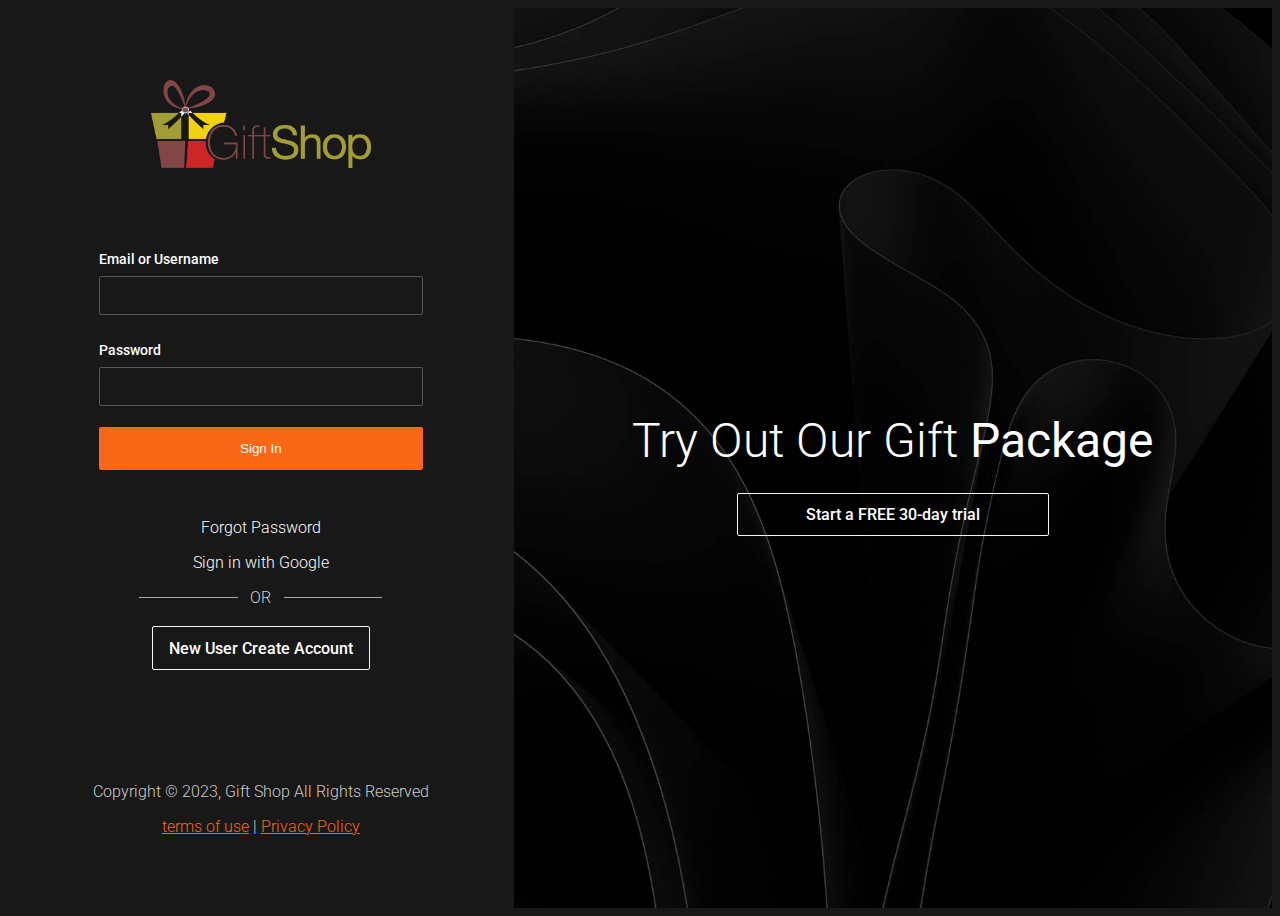
<file: index.html>
<!DOCTYPE html>
<html lang="en">
<head>
    <meta charset="UTF-8">
    <meta name="viewport" content="width=device-width, initial-scale=1.0">
    <link rel="icon"  type="imag/png"   href="img/gift-11316.png">
    <link rel="stylesheet" href="style.css">
    <title>Gift Shop Sign-in</title>
</head>
<body>
     <div id="wrapper">
        <div id="left">
<div id="signin">
    <div class="logo">
        <img src="img/pngwingcart.com.png" alt="plural">
    
    </div>
    <form>
        <div>
            <label for="email">Email or Username</label>
            <input type="text" class="text-input">
        </div>
        <div>
            <label for="password">Password</label>
            <input type="password" class="text-input">
        </div>
        <button type="subbmit" class="primary-btn">Sign In</button>
    </form>
    <div class="links">
        <a href="#">Forgot Password</a>
        <a href="#">Sign in with Google</a>
    </div>
<div class="or">
    <hr class="bar">
    <span>OR</span>
    <hr class="bar">
</div>
<a href="#" class="secondary-btn">New User Create Account</a>
        </div>
        <footer id="main-footer">
            <p>Copyright &copy; 2023, Gift Shop All Rights Reserved</p>
            <div>
                <a href="#">terms of use</a> | <a href="#">Privacy Policy</a>
            </div>
        </footer>
        </div>
        <div id="right">
            <div id="showcase">
                <div class="showcase-content">
                  <h1 class="showcase-text">Try Out Our Gift 
                    <strong>Package</strong></h1>
                   <a href="#" class="secondary-btn">Start a FREE 30-day trial</a> 
            </div>
        </div> 
        </div>
     </div>
</body>
</html>
</file>
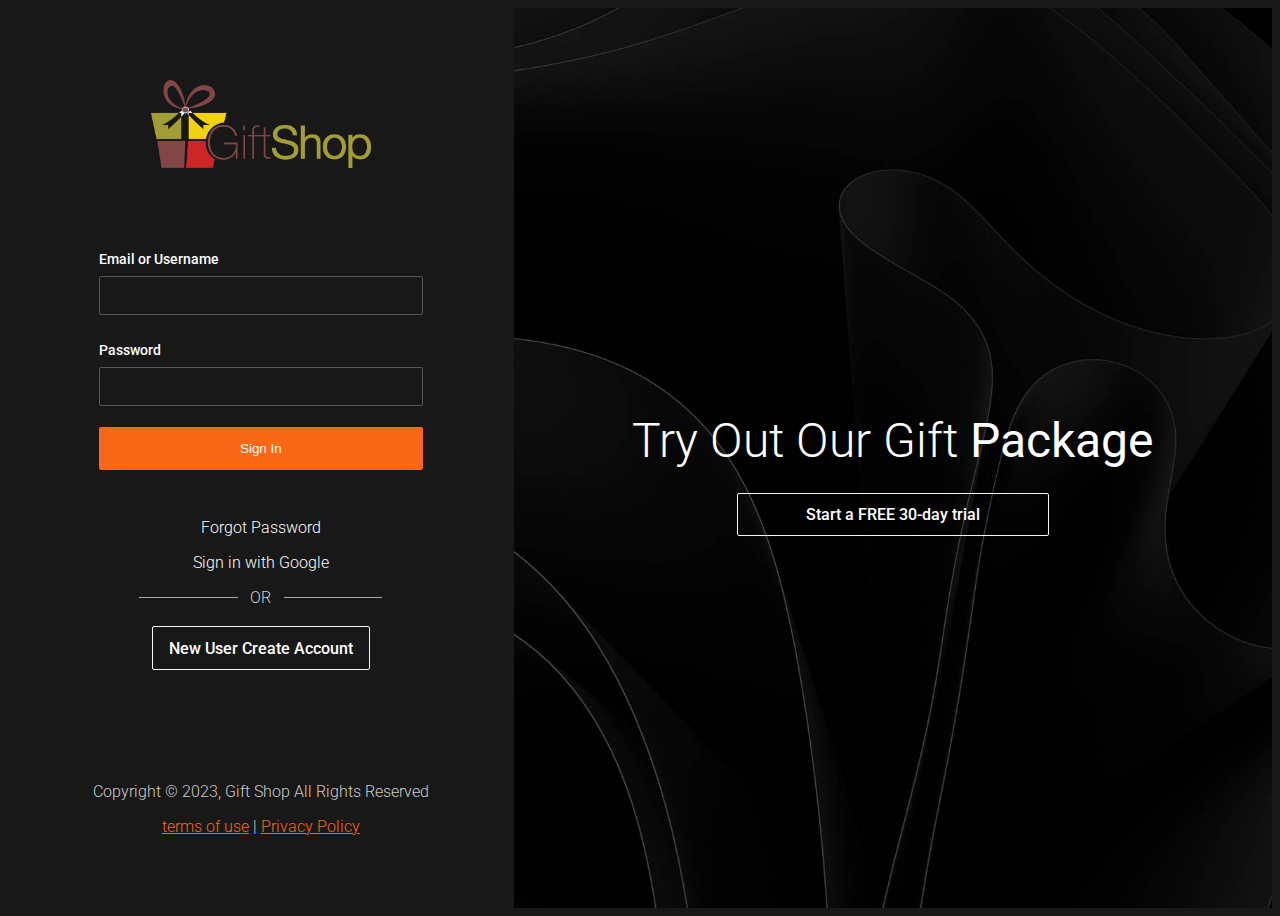
<file: Untitled-1.html>
<!DOCTYPE html>
<html lang="en">
<head>
    <meta charset="UTF-8">
    <meta name="viewport" content="width=device-width, initial-scale=1.0">
    <link rel="icon"  type="imag/png"   href="img/gift-11316.png">
    <link rel="stylesheet" href="style.css">
    <title>Gift Shop Sign-in</title>
</head>
<body>
     <div id="wrapper">
        <div id="left">
<div id="signin">
    <div class="logo">
        <img src="img/pngwingcart.com.png" alt="plural">
    
    </div>
    <form>
        <div>
            <label for="email">Email or Username</label>
            <input type="text" class="text-input">
        </div>
        <div>
            <label for="password">Password</label>
            <input type="password" class="text-input">
        </div>
        <button type="subbmit" class="primary-btn">Sign In</button>
    </form>
    <div class="links">
        <a href="#">Forgot Password</a>
        <a href="#">Sign in with Google</a>
    </div>
<div class="or">
    <hr class="bar">
    <span>OR</span>
    <hr class="bar">
</div>
<a href="#" class="secondary-btn">New User Create Account</a>
        </div>
        <footer id="main-footer">
            <p>Copyright &copy; 2023, Gift Shop All Rights Reserved</p>
            <div>
                <a href="#">terms of use</a> | <a href="#">Privacy Policy</a>
            </div>
        </footer>
        </div>
        <div id="right">
            <div id="showcase">
                <div class="showcase-content">
                  <h1 class="showcase-text">Try Out Our Gift 
                    <strong>Package</strong></h1>
                   <a href="#" class="secondary-btn">Start a FREE 30-day trial</a> 
            </div>
        </div> 
        </div>
     </div>
</body>
</html>
</file>
<file: style.css>
@import url('https://fonts.googleapis.com/css2?family=Roboto:ital,wght@1,300&display=swap');

 *{
    box-sizing: border-box;
 }

body{
    font-family: 'Roboto', sans-serif;
    font-weight: 300;
    background: #181818;
    color: #fff; 
    overflow: hidden;
}

h1,
h2,
h3,
h4,
h5,
h6{
    font-weight: 300;
}

#wrapper{
    display: flex;
    flex-direction: row;
}

#left{
display: flex;
flex: 1;
flex-direction: column;
align-items: center;
justify-content: center;
height: 100vh;
}

#right{
    flex: 1;
}

/* Sign in */
#signin{
    display: flex;
    flex-direction: column;
    justify-content: center;
    align-items: center;
    width: 80%;
    padding-bottom: 1rem;
}

#signin form{
    width: 80%;
    padding-bottom: 3rem;
}

#signin .logo{
    margin-bottom: 8vh;
}

#signin .logo img{
    width: 220px;
}

#signin label{
    font-size: 0.9rem;
    line-height: 2rem;
    font-weight: 500;
}

#signin .text-input{
    margin-bottom: 1.3rem;
    width: 100%;
    border-radius: 2px;
    background: #181818;
    border: 1px solid #555;
    color: #ccc;
    padding: 0.5rem 1rem;
    line-height: 1.3rem;
}

#signin .primary-btn{
    width: 100%;
}


 #sign .secondary-btn,
 .or,
 .links{
    width: 60% ;
 }

 .links a{
    display: block;
    color: #fff;
    text-decoration: none;
    margin-bottom: 1rem;
    text-align: center;
    font-size: 1.0rem;
}

#signin .or{
    display: flex;
    flex-direction: row;
    margin-bottom: 1.2rem;
    align-items: center;
}

 #signin .or .bar{
    flex: auto;
    border: none;
    height: 1px;
    background: #aaa;
 }

 #signin .or span{
    color: #ccc;
    padding: 0 0.8rem;
 }

 /* Showcase */
 #showcase {
    background: url('img/fabric-edges-minimalist-black-phone-lvfvysw24ns2835y.jpg') no-repeat
    center center / cover;
    height: 100vh;
    display: flex;
    justify-content: center;
    align-items: center;
    text-align: center;
 }

 #showcase .showcase-text{
    font-size: 3rem;
    width: 100%;
    color: #fff;
    margin-bottom: 1.5rem;
 }

 #showcase .secondary-btn{
    width: 60%;
    margin: auto;
 }
/* Footer */
 #main-footer{
    color: #ccc;
    text-align: center;
    font-size: 1.0rem;
    max-width: 80%;
    padding-top: 5rem;
 }

 #main-footer a{
    color: #f96816;
    text-decoration: underline; 
 }


/* Button */
.primary-btn{
    padding: 0.7rem 1rem;
    height: 2.7rem;
    display: block;
    border: 0;
    border-radius: 2px;
    font-weight: 500;
    background: #f96816;
    color: #fff;
    text-decoration: none;
    cursor: pointer;
    text-align: center;
    transition: all 0.5s;
}

.primary-btn:hover{
    background-color: #632c11;
}

.secondary-btn{
    padding: 0.7rem 1rem;
    height: 2.7rem;
    display: block;
    border: 1px solid #f4f4f4;
    border-radius: 2px;
    font-weight: 500;
    background: none;
    color: #fff;
    text-decoration: none;
    cursor: pointer;
    text-align: center;
    transition: all 0.5s;
}

.secondary-btn:hover{
    border-color: #632c11;
    color: #ff7b39;
}


/* Media Queries */
@media(min-width: 1200px){
    #left {
        flex: 4;
    }

    #right{
        flex: 6;
    }
}

@media(max-width: 768px) {
    body{
        overflow: auto;
    }

    #right{
        display: none;
    }

    #left{
        justify-content: start;
        margin-top: 4vh;
    }

    #signin .logo{
        margin-bottom: 2vh;
    }

    #signin .text-input{
        margin-bottom: 0.7rem;
    }

    #main-footer{
        padding-top: 1rem;
    }
}
</file>
